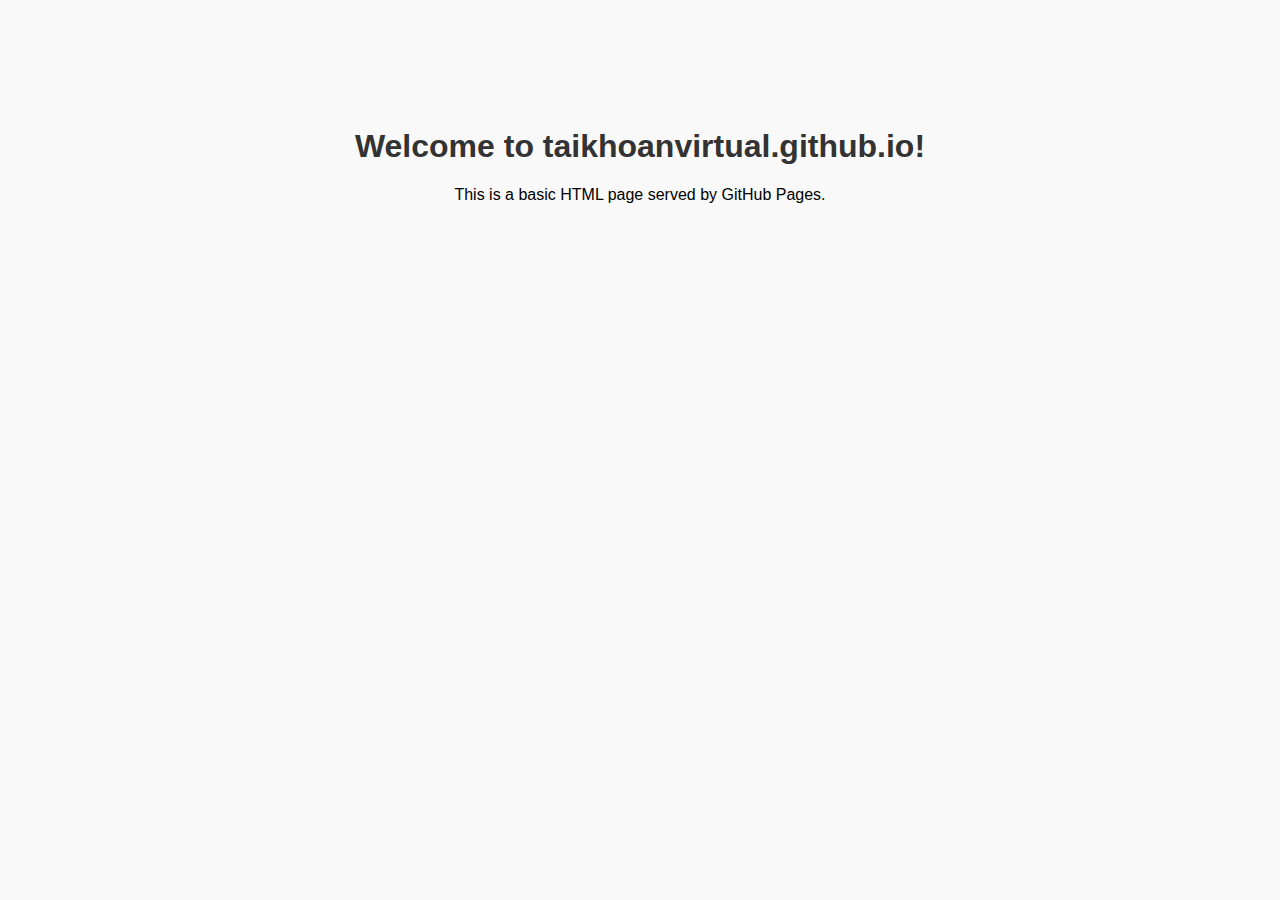
<file: index.html>
<!DOCTYPE html>
<html lang="en">
<head>
    <meta charset="UTF-8">
    <meta name="viewport" content="width=device-width, initial-scale=1.0">
    <title>taikhoanvirtual.github.io</title>
    <style>
        body { font-family: Arial, sans-serif; background: #f9f9f9; text-align: center; margin-top: 10%; }
        h1 { color: #333; }
    </style>
</head>
<body>
    <h1>Welcome to taikhoanvirtual.github.io!</h1>
    <p>This is a basic HTML page served by GitHub Pages.</p>
</body>
</html>
</file>
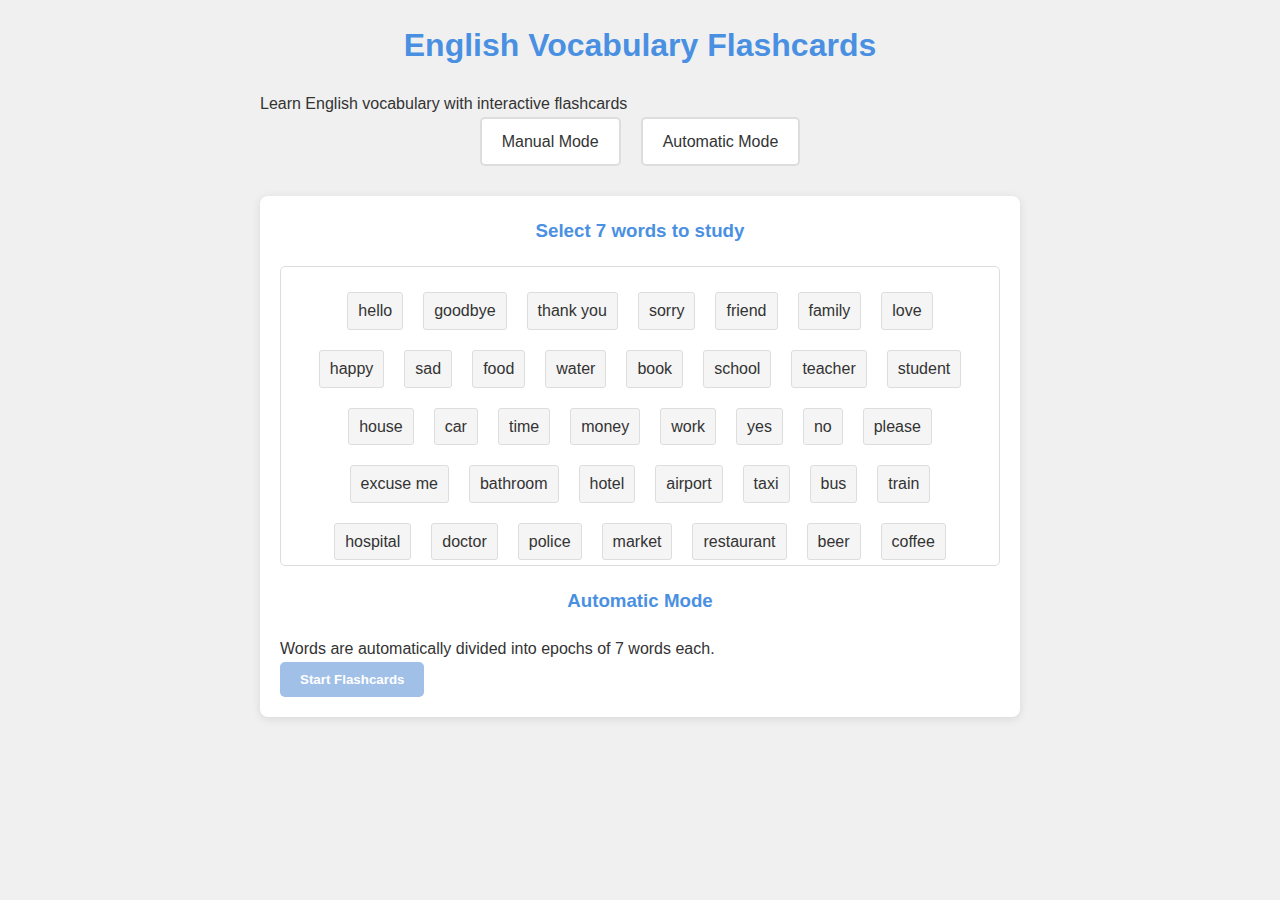
<file: flash-card-english/index.html>
<!DOCTYPE html>
<html lang="en">
<head>
    <meta charset="UTF-8">
    <meta name="viewport" content="width=device-width, initial-scale=1.0">
    <title>Flash Card English - Learn English Vocabulary</title>
    <link rel="stylesheet" href="css/styles.css">
</head>
<body>
    <div class="container">
        <h1>English Vocabulary Flashcards</h1>
        <p>Learn English vocabulary with interactive flashcards</p>
        
        <!-- Mode Selection -->
        <div class="mode-selection">
            <div class="mode-toggle" id="mode-toggle">
                <input type="radio" id="manual-mode-radio" name="mode" value="manual" checked>
                <label for="manual-mode-radio">Manual Mode</label>
                
                <input type="radio" id="auto-mode-radio" name="mode" value="auto">
                <label for="auto-mode-radio">Automatic Mode</label>
            </div>
        </div>
        
        <!-- Word Selection -->
        <div id="word-selection" class="word-selection active">
            <!-- Manual Mode -->
            <div id="manual-mode" class="manual-mode active">
                <h3>Select 7 words to study</h3>
                <div id="word-list-container" class="word-list-container">
                    <div id="word-list" class="word-list"></div>
                </div>
            </div>
            
            <!-- Auto Mode -->
            <div id="auto-mode" class="auto-mode">
                <h3>Automatic Mode</h3>
                <p>Words are automatically divided into epochs of 7 words each.</p>
                
                <!-- Epoch Navigation -->
                <div id="epoch-navigation" class="epoch-navigation">
                    <button id="prev-epoch" class="prev-epoch">Previous Epoch</button>
                    <div>
                        <span>Epoch </span>
                        <span id="current-epoch">1</span>
                        <span> of </span>
                        <span id="total-epochs">3</span>
                    </div>
                    <button id="next-epoch" class="next-epoch">Next Epoch</button>
                </div>
            </div>
            
            <button id="start-button" class="start-button" disabled>Start Flashcards</button>
        </div>
        
        <!-- Flashcard Container -->
        <div id="flashcard-container" class="flashcard-container">
            <!-- Progress Bar -->
            <div class="progress-container">
                <div class="progress-bar">
                    <div id="progress" class="progress"></div>
                </div>
                <div id="progress-text" class="progress-text">1 of 7</div>
            </div>
            
            <!-- Flashcard -->
            <div class="flashcard">
                <div id="word-display" class="word-display">Word</div>
                
                <!-- Loading indicator -->
                <div id="loading" class="loading">
                    <div class="spinner"></div>
                    <p>Loading word information...</p>
                </div>
                
                <div class="pronunciation-container">
                    <div id="pronunciation" class="pronunciation">Pronunciation</div>
                    <div class="pronunciation-buttons">
                        <button id="pronunciation-br-button" class="pronunciation-button uk" title="Play British pronunciation">
                            <span>🇬🇧</span>
                        </button>
                        <button id="pronunciation-us-button" class="pronunciation-button us" title="Play American pronunciation">
                            <span>🇺🇸</span>
                        </button>
                    </div>
                </div>
                <div id="definition" class="definition">Definition</div>
                
                <div class="translation-input">
                    <label for="translation-input">Enter Vietnamese translation:</label>
                    <input type="text" id="translation-input" placeholder="Type your answer here...">
                </div>
                
                <div id="attempts" class="attempts">Attempts left: 3</div>
                <div id="feedback" class="feedback"></div>
                
                <div class="buttons">
                    <button id="check-button" class="check-button">Check</button>
                    <button id="next-button" class="next-button" disabled>Next Word</button>
                </div>
            </div>
        </div>
        
        <!-- Results Container -->
        <div id="results-container" class="results-container">
            <h2>Session Complete!</h2>
            <p>You've completed this flashcard session.</p>
            
            <div class="buttons">
                <button id="restart-button" class="start-button" onclick="window.location.reload()">Start New Session</button>
            </div>
        </div>
    </div>
    
    <!-- Data -->
    <script src="data/data.js"></script>
    
    <!-- Services -->
    <script src="js/services/dictionary-service.js"></script>
    
    <!-- Modules -->
    <script src="js/modules/ui-controller.js"></script>
    <script src="js/modules/flashcard-manager.js"></script>
    
    <!-- Main App -->
    <script src="js/app.js"></script>
</body>
</html>
</file>
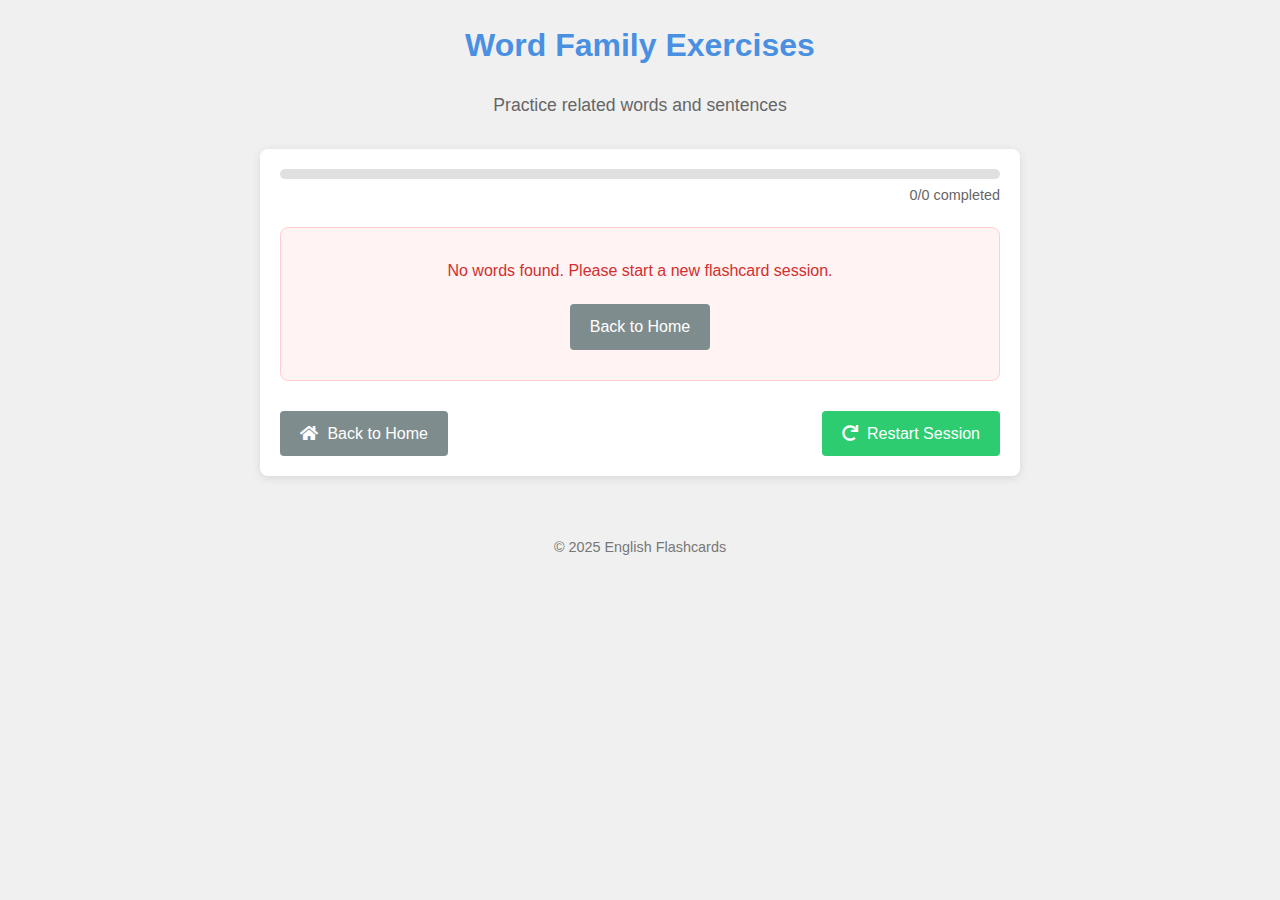
<file: flash-card-english/exercise.html>
<!DOCTYPE html>
<html lang="en">
<head>
    <meta charset="UTF-8">
    <meta name="viewport" content="width=device-width, initial-scale=1.0">
    <title>Word Family Exercises - English Flashcards</title>
    <link rel="stylesheet" href="css/main.css">
    <link rel="stylesheet" href="https://cdnjs.cloudflare.com/ajax/libs/font-awesome/5.15.3/css/all.min.css">
</head>
<body>
    <div class="container">
        <header>
            <h1>Word Family Exercises</h1>
            <p class="subtitle">Practice related words and sentences</p>
        </header>

        <div class="exercise-container">
            <div class="progress-container">
                <div class="progress-bar">
                    <div class="progress" id="exercise-progress"></div>
                </div>
                <div class="progress-text" id="progress-text">0/0 completed</div>
            </div>

            <div id="exercise-content">
                <!-- Exercise content will be dynamically inserted here -->
                <div class="loading">
                    <div class="spinner"></div>
                    <p>Loading exercises...</p>
                </div>
            </div>

            <div class="buttons">
                <a href="index.html" class="button home-button">
                    <i class="fas fa-home"></i> Back to Home
                </a>
                <a href="flashcard.html" class="button start-button">
                    <i class="fas fa-redo"></i> Restart Session
                </a>
            </div>
        </div>
    </div>

    <footer>
        <p>&copy; 2025 English Flashcards</p>
    </footer>

    <!-- Scripts -->
    <script src="data/new_data.js"></script>
    <script src="js/services/db-service.js"></script>
    <script src="js/services/dictionary-service.js"></script>
    <script src="js/exercise.js"></script>
</body>
</html>
</file>
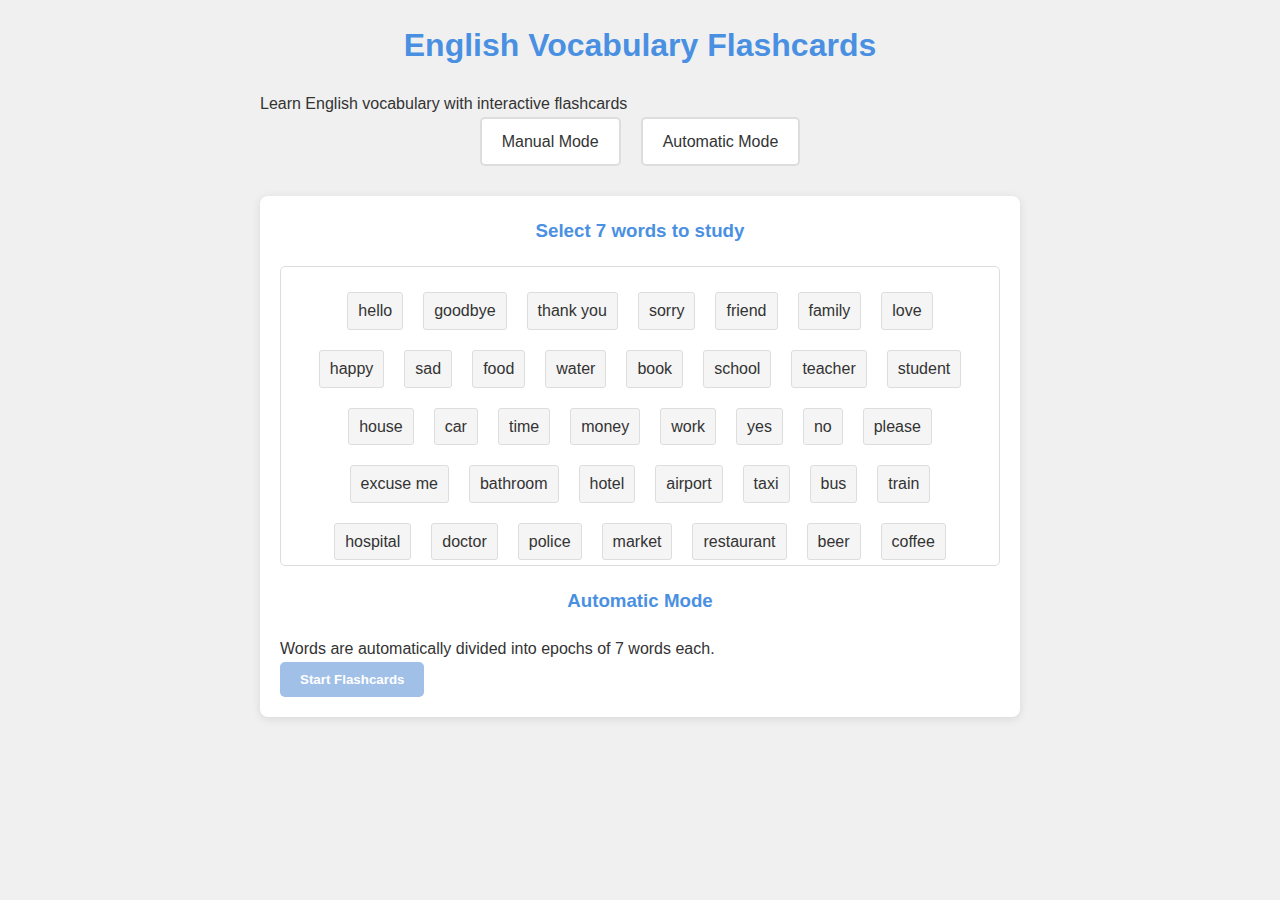
<file: flash-card-english/flashcard.html>
<!DOCTYPE html>
<html lang="en">
<head>
    <meta charset="UTF-8">
    <meta name="viewport" content="width=device-width, initial-scale=1.0">
    <title>Flashcard Session - English Vocabulary</title>
    <link rel="stylesheet" href="css/styles.css">
</head>
<body>
    <div class="container">
        <header>
            <h1>English Vocabulary Flashcards</h1>
            <div class="session-info">
                <span id="session-mode" class="session-mode">Manual Mode</span>
                <a href="index.html" class="home-link">Back to Home</a>
            </div>
        </header>
        
        <main>
            <!-- Flashcard Session -->
            <div id="flashcard-container" class="flashcard-container">
                <!-- Progress Bar -->
                <div class="progress-container">
                    <div class="progress-bar">
                        <div id="progress" class="progress"></div>
                    </div>
                    <div id="progress-text" class="progress-text">1 of 7</div>
                </div>
                
                <!-- Flashcard -->
                <div class="flashcard">
                    <div id="word-display" class="word-display">Word</div>
                    
                    <!-- Loading indicator -->
                    <div id="loading" class="loading">
                        <div class="spinner"></div>
                        <p>Loading word information...</p>
                    </div>
                    
                    <div class="pronunciation-container">
                        <div id="pronunciation" class="pronunciation">Pronunciation</div>
                        <div class="pronunciation-buttons">
                            <button id="pronunciation-br-button" class="pronunciation-button uk" title="Play British pronunciation">
                                <span>🇬🇧</span>
                            </button>
                            <button id="pronunciation-us-button" class="pronunciation-button us" title="Play American pronunciation">
                                <span>🇺🇸</span>
                            </button>
                        </div>
                    </div>
                    <div id="definition" class="definition">Definition</div>
                    
                    <div class="translation-input">
                        <label for="translation-input">Enter Vietnamese translation:</label>
                        <input type="text" id="translation-input" placeholder="Type your answer here...">
                    </div>
                    
                    <div id="attempts" class="attempts">Attempts left: 3</div>
                    <div id="feedback" class="feedback"></div>
                    
                    <div class="buttons">
                        <button id="check-button" class="check-button">Check</button>
                        <button id="next-button" class="next-button" disabled>Next Word</button>
                    </div>
                </div>
            </div>
            
            <!-- Results Container -->
            <div id="results-container" class="results-container">
                <h2>Session Complete!</h2>
                <div id="results-summary" class="results-summary">
                    <p>You've completed this flashcard session.</p>
                    <div id="stats-container" class="stats-container">
                        <div class="stat">
                            <span class="stat-label">Correct:</span>
                            <span id="correct-count" class="stat-value">0</span>
                        </div>
                        <div class="stat">
                            <span class="stat-label">Incorrect:</span>
                            <span id="incorrect-count" class="stat-value">0</span>
                        </div>
                        <div class="stat">
                            <span class="stat-label">Accuracy:</span>
                            <span id="accuracy" class="stat-value">0%</span>
                        </div>
                    </div>
                </div>
                
                <div class="buttons">
                    <a href="index.html" class="button home-button">Back to Home</a>
                    <button id="restart-button" class="start-button">Start New Session</button>
                </div>
            </div>
        </main>
        
        <footer>
            <p>&copy; 2023 English Vocabulary Flashcards</p>
        </footer>
    </div>

    <!-- Data -->
    <script src="data/data.js"></script>

    <!-- Services -->
    <script src="js/services/db-service.js"></script>
    <script src="js/services/dictionary-service.js"></script>

    <!-- Modules -->
    <script src="js/modules/flashcard-manager.js"></script>
    <script src="js/modules/ui-controller.js"></script>

    <!-- Flashcard App -->
    <script src="js/flashcard.js"></script>
</body>
</html>
</file>
<file: flash-card-english/css/styles.css>
/* Main Styles */
:root {
  --primary-color: #4a90e2;
  --secondary-color: #f39c12;
  --error-color: #e74c3c;
  --success-color: #2ecc71;
  --text-color: #333;
  --light-bg: #f9f9f9;
  --border-color: #ddd;
  --uk-color: #012169;
  --us-color: #3C3B6E;
}

* {
  box-sizing: border-box;
  margin: 0;
  padding: 0;
}

body {
  font-family: 'Segoe UI', Tahoma, Geneva, Verdana, sans-serif;
  line-height: 1.6;
  color: var(--text-color);
  margin: 0;
  padding: 0;
  background-color: #f0f0f0;
}

header {
  margin-bottom: 30px;
}

footer {
  margin-top: 40px;
  text-align: center;
  color: #777;
  font-size: 0.9rem;
}

.container {
  max-width: 800px;
  margin: 0 auto;
  padding: 20px;
}

h1, h2, h3 {
  text-align: center;
  margin-bottom: 20px;
  color: var(--primary-color);
}

/* Mode Selection */
.mode-selection {
  margin-bottom: 30px;
  text-align: center;
}

.mode-toggle {
  display: flex;
  justify-content: center;
  gap: 20px;
  margin-bottom: 20px;
}

.mode-toggle input[type="radio"] {
  display: none;
}

.mode-toggle label {
  padding: 10px 20px;
  background-color: #fff;
  border: 2px solid var(--border-color);
  border-radius: 5px;
  cursor: pointer;
  transition: all 0.3s ease;
  display: flex;
  align-items: center;
}

.mode-toggle label span {
  margin-left: 5px;
}

.mode-toggle input[type="radio"]:checked + span {
  font-weight: bold;
  color: var(--primary-color);
}

/* Word Selection */
.word-selection {
  margin-bottom: 30px;
  display: none;
  background-color: white;
  border-radius: 8px;
  padding: 20px;
  box-shadow: 0 2px 10px rgba(0,0,0,0.1);
}

.word-selection.active {
  display: block;
}

.word-list-container {
  max-height: 300px;
  overflow-y: auto;
  border: 1px solid #ddd;
  border-radius: 5px;
  padding: 10px;
  margin-bottom: 20px;
  /* Scrollbar styling for Firefox */
  scrollbar-width: thin;
  scrollbar-color: var(--primary-color) #f0f0f0;
}

/* Scrollbar styling for Chrome/Safari/Edge */
.word-list-container::-webkit-scrollbar {
  width: 8px;
}

.word-list-container::-webkit-scrollbar-track {
  background: #f0f0f0;
  border-radius: 10px;
}

.word-list-container::-webkit-scrollbar-thumb {
  background-color: var(--primary-color);
  border-radius: 10px;
}

.word-list {
  display: flex;
  flex-wrap: wrap;
  gap: 10px;
  justify-content: center;
}

/* Random Word Selection */
.random-selection {
    margin-bottom: 20px;
}

.input-group {
    display: flex;
    align-items: center;
    margin-bottom: 15px;
}

.input-group label {
    margin-right: 10px;
}

#word-count-input {
    width: 60px;
    padding: 5px;
    border: 1px solid #ddd;
    border-radius: 3px;
}

.secondary-button {
    background-color: #2196F3;
    color: white;
    border: none;
    border-radius: 4px;
    padding: 8px 16px;
    font-size: 14px;
    cursor: pointer;
    margin-right: 10px;
}

.secondary-button:hover {
    background-color: #0b7dda;
}

.secondary-button:disabled {
    background-color: #cccccc;
    cursor: not-allowed;
}

.mode-description {
    color: #666;
    margin-bottom: 15px;
    font-size: 0.9em;
}

.word-count {
    font-size: 0.8em;
    color: #666;
    font-weight: normal;
}

.word-list-container {
    max-height: 300px;
    overflow-y: auto;
    border: 1px solid #ddd;
    border-radius: 5px;
    margin-bottom: 20px;
}

.word-list {
    display: flex;
    flex-wrap: wrap;
    padding: 10px;
}

.word-item {
    background-color: #f5f5f5;
    border: 1px solid #ddd;
    border-radius: 3px;
    padding: 5px 10px;
    margin: 5px;
    cursor: pointer;
    transition: background-color 0.2s;
}

.word-item:hover {
    background-color: #e0e0e0;
}

.word-item.selected {
    background-color: #4CAF50;
    color: white;
}

/* Epoch Navigation */
.epoch-navigation {
  display: flex;
  align-items: center;
  justify-content: center;
  gap: 15px;
  margin-bottom: 20px;
}

.nav-button {
  background-color: var(--primary-color);
  color: white;
  border: none;
  border-radius: 50%;
  width: 30px;
  height: 30px;
  font-size: 18px;
  display: flex;
  align-items: center;
  justify-content: center;
  cursor: pointer;
  transition: background-color 0.2s;
}

.nav-button:hover {
  background-color: #3a7bc8;
}

.nav-button:disabled {
  background-color: #a0c0e8;
  cursor: not-allowed;
}

/* Progress History */
.progress-history {
  margin-top: 40px;
  background-color: white;
  border-radius: 8px;
  padding: 20px;
  box-shadow: 0 2px 10px rgba(0,0,0,0.1);
}

.history-container {
  max-height: 300px;
  overflow-y: auto;
}

.history-list {
  list-style: none;
  padding: 0;
  margin: 0;
}

.history-item {
  padding: 10px;
  border-bottom: 1px solid var(--border-color);
  display: flex;
  flex-wrap: wrap;
  justify-content: space-between;
  align-items: center;
}

.history-item:last-child {
  border-bottom: none;
}

.history-date {
  color: #777;
  font-size: 0.9rem;
}

.history-mode {
  font-weight: bold;
  color: var(--primary-color);
}

.history-stats {
  margin-top: 5px;
  width: 100%;
}

.history-stats .correct {
  color: var(--success-color);
  font-weight: bold;
}

.history-stats .incorrect {
  color: var(--error-color);
  font-weight: bold;
}

/* Flashcard */
.flashcard-container {
  display: none;
}

.flashcard-container.active {
  display: block;
}

.flashcard {
  background: var(--light-bg);
  border-radius: 10px;
  box-shadow: 0 4px 8px rgba(0,0,0,0.1);
  padding: 30px;
  margin: 0 auto;
  max-width: 500px;
  transition: all 0.3s ease;
}

.word-display {
  font-size: 2rem;
  font-weight: bold;
  margin-bottom: 10px;
  color: var(--secondary-color);
}

.pronunciation-container {
  display: flex;
  align-items: center;
  justify-content: space-between;
  margin-bottom: 15px;
}

.pronunciation {
  font-style: italic;
  color: #666;
  flex: 1;
}

.pronunciation-buttons {
  display: flex;
  gap: 10px;
}

.pronunciation-button {
  background: none;
  border: 1px solid #ddd;
  border-radius: 50%;
  width: 36px;
  height: 36px;
  display: flex;
  align-items: center;
  justify-content: center;
  cursor: pointer;
  transition: all 0.2s ease;
  padding: 0;
}

.pronunciation-button:hover {
  background: #f0f0f0;
}

.pronunciation-button:disabled {
  opacity: 0.5;
  cursor: not-allowed;
}

.pronunciation-button span {
  font-size: 18px;
}

.pronunciation-button.uk {
  color: #012169;
}

.pronunciation-button.us {
  color: #3C3B6E;
}

.uk-pron, .us-pron {
  display: inline-block;
  margin-right: 10px;
}

.definition {
  margin-bottom: 20px;
  padding: 10px;
  background: #f5f5f5;
  border-radius: 5px;
  font-size: 0.9rem;
}

.translation-input {
  margin-bottom: 20px;
}

.translation-input input {
  width: 100%;
  padding: 10px;
  border: 1px solid #ddd;
  border-radius: 5px;
  font-size: 1rem;
}

.feedback {
  margin: 10px 0;
  padding: 10px;
  border-radius: 5px;
  display: none;
}

.feedback.correct {
  display: block;
  background: rgba(76, 175, 80, 0.1);
  color: var(--success-color);
  border: 1px solid var(--success-color);
}

.feedback.incorrect {
  display: block;
  background: rgba(244, 67, 54, 0.1);
  color: var(--error-color);
  border: 1px solid var(--error-color);
}

.attempts {
  font-size: 0.9rem;
  margin-bottom: 10px;
  color: #666;
}

.buttons {
  display: flex;
  justify-content: center;
  gap: 10px;
  margin-top: 20px;
}

.start-button, .check-button, .next-button, .button {
  padding: 10px 20px;
  border: none;
  border-radius: 5px;
  cursor: pointer;
  font-weight: bold;
  transition: background-color 0.3s ease;
  text-decoration: none;
}

.start-button {
  background-color: var(--primary-color);
  color: white;
}

.start-button:hover {
  background-color: #3a7bc8;
}

.start-button:disabled {
  background-color: #a0c0e8;
  cursor: not-allowed;
}

.home-button {
  background-color: #6c757d;
  color: white;
}

.home-button:hover {
  background-color: #5a6268;
}

/* Progress */
.progress-container {
  margin: 20px 0;
}

.progress-bar {
  height: 10px;
  background: #ddd;
  border-radius: 5px;
  overflow: hidden;
}

.progress {
  height: 100%;
  background: var(--accent-color);
  width: 0%;
  transition: width 0.3s ease;
}

.progress-text {
  text-align: center;
  font-size: 0.9rem;
  margin-top: 5px;
  color: #666;
}

/* Epoch Navigation */
.epoch-navigation {
  display: none;
  justify-content: space-between;
  margin: 20px 0;
}

.epoch-navigation.active {
  display: flex;
}

/* Loading Spinner */
.loading {
  display: none;
  text-align: center;
  margin: 20px 0;
}

.loading.active {
  display: block;
}

.spinner {
  border: 4px solid rgba(0, 0, 0, 0.1);
  border-left-color: var(--primary-color);
  border-radius: 50%;
  width: 30px;
  height: 30px;
  animation: spin 1s linear infinite;
  margin: 0 auto;
}

@keyframes spin {
  to { transform: rotate(360deg); }
}

/* Responsive Design */
@media (max-width: 768px) {
  .container {
    padding: 15px;
  }
  
  .flashcard {
    padding: 15px;
  }
  
  .word-display {
    font-size: 1.8rem;
  }
  
  .buttons {
    flex-direction: column;
  }
  
  .buttons button, .buttons .button {
    width: 100%;
    margin-bottom: 10px;
  }
  
  .stats-container {
    flex-direction: column;
  }
  
  .stat {
    margin-bottom: 15px;
  }
}

/* Results Summary */
.results-container {
  display: none;
  margin-top: 30px;
}

.results-container.active {
  display: block;
}

.results-list {
  list-style: none;
  margin: 20px 0;
}

.result-item {
  display: flex;
  justify-content: space-between;
  padding: 10px;
  border-bottom: 1px solid #eee;
}

.result-item:last-child {
  border-bottom: none;
}

.result-word {
  font-weight: bold;
}

.result-status {
  padding: 2px 8px;
  border-radius: 3px;
  font-size: 0.8rem;
}

.result-status.correct {
  background: rgba(76, 175, 80, 0.2);
  color: var(--success-color);
}

.result-status.incorrect {
  background: rgba(244, 67, 54, 0.2);
  color: var(--error-color);
}

/* Notification */
.notification {
  position: fixed;
  bottom: 20px;
  left: 50%;
  transform: translateX(-50%);
  background-color: rgba(0, 0, 0, 0.8);
  color: white;
  padding: 10px 20px;
  border-radius: 5px;
  opacity: 0;
  transition: opacity 0.3s ease;
  z-index: 1000;
  pointer-events: none;
}

.notification.show {
  opacity: 1;
}
</file>
<file: flash-card-english/css/main.css>
/* Main CSS file that imports all component CSS files */

/* Base styles */
@import url('base.css');

/* Layout styles */
@import url('layout.css');

/* Component styles */
@import url('components/buttons.css');
@import url('components/flashcard.css');
@import url('components/exercise.css');
@import url('components/dictionary.css');
</file>
